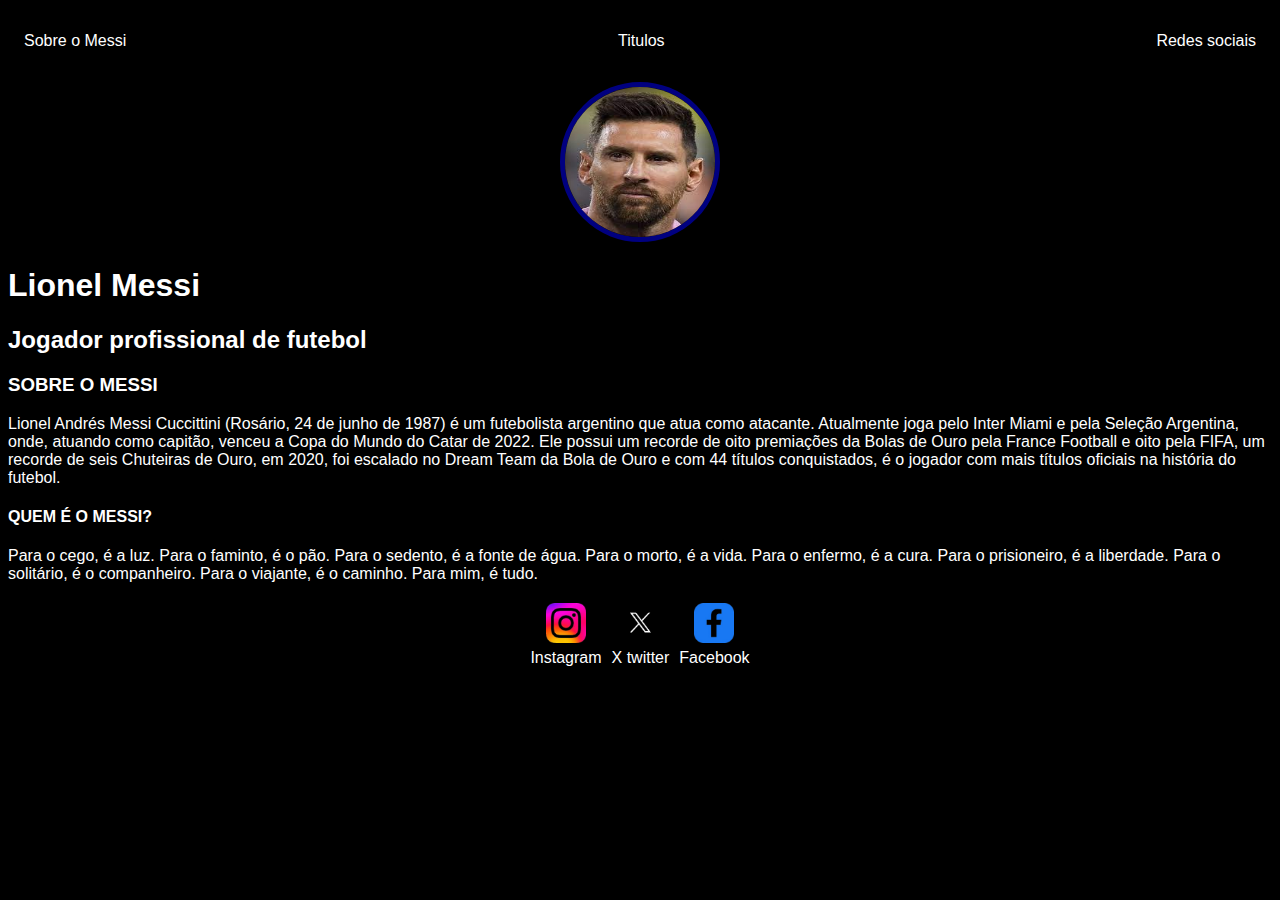
<file: index.html>
<!DOCTYPE html>
<html lang="pt">
<head>
    <meta charset="UTF-8">
    <meta name="viewport" content="width=device-width, initial-scale=1.0">
    <title>Meci</title>
    <link rel="stylesheet" href="index.css"
</head>
<body>
 <nav> 
    <ul>
        <li>
            <a href="index.html">Sobre o Messi</a>
        </li><li>
            <a href="project.html">Titulos</a>
        </li><li>
            <a href="socialmedia.html">Redes sociais</a>
        </li>
    </ul>
 </nav>

 <header>
    <div class="center"> 
        <img src="./img/IMG 1.jpg"></img>
    </div>
    <h1>Lionel Messi</h1>
    <h2>Jogador profissional de futebol</h2>
 </header>

 <main>
<section>
    <h3>SOBRE O MESSI</h3>
    <p>
        Lionel Andrés Messi Cuccittini (Rosário, 24 de junho de 1987) é um futebolista argentino que atua como atacante. Atualmente joga pelo Inter Miami e pela Seleção Argentina, onde, atuando como capitão, venceu a Copa do Mundo do Catar de 2022. Ele possui um recorde de oito premiações da Bolas de Ouro pela France Football e oito pela FIFA, um recorde de seis Chuteiras de Ouro, em 2020, foi escalado no Dream Team da Bola de Ouro e com 44 títulos conquistados, é o jogador com mais títulos oficiais na história do futebol.
    </p>

    <h4>QUEM É O MESSI?</h4>
    <p>Para o cego, é a luz.
        Para o faminto, é o pão.
        Para o sedento, é a fonte de água.
        Para o morto, é a vida.
        Para o enfermo, é a cura.
        Para o prisioneiro, é a liberdade.
        Para o solitário, é o companheiro.
        Para o viajante, é o caminho.
        Para mim, é tudo.

    </p>

</section>

 </main>
 <footer>
 <a href="https://www.instagram.com/leomessi/" target="_blank" rel="noopener noreferrer">
    <img src="./img/IMG2-removebg-preview.png"></img>
    <p>Instagram</p>
 </a>
 <a href="https://twitter.com/MessiLeoBrasil" target="_blank" rel="noopener noreferrer">
    <img src="./img/IMG3.png"></img>
    <p>X twitter</p>
 </a>
 <a href="https://www.facebook.com/leomessi" target="_blank" rel="noopener noreferrer">
    <img src="./img/IMG4-removebg-preview.png"></img>
    <p>Facebook</p>
 </a>
 </footer>
</body>
</html>
</file>
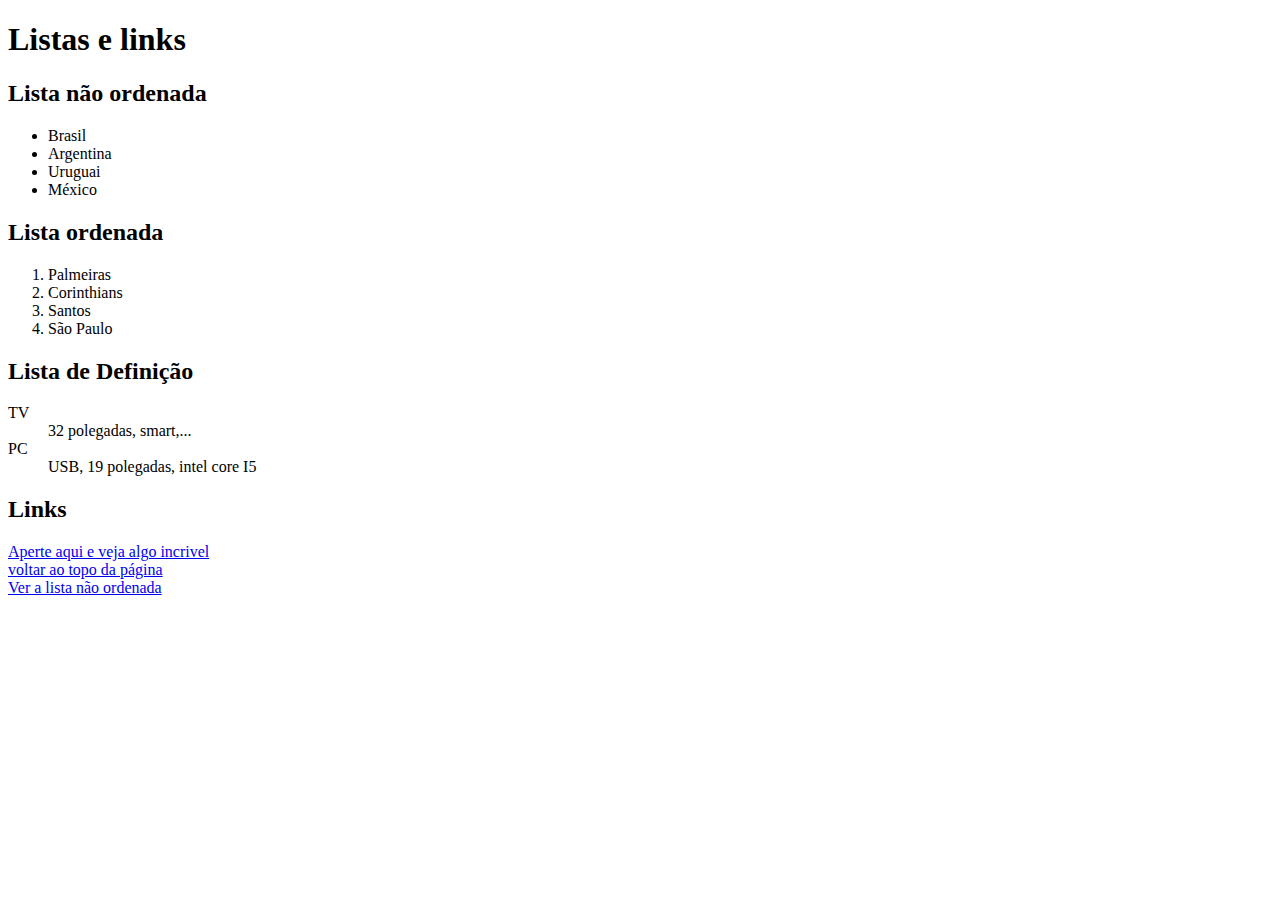
<file: PROJETINHO/index.html>
<!DOCTYPE html>
<html lang="pt-br">
<head>
            <title>HTML - Listas e links</title>
            <meta charset="UTF-8">
</head>
<body>
    <h1> Listas e links </h1>
    
    <h2 id="lista-nao-ordenada">Lista não ordenada</h2>
    <ul>
        <li>Brasil</li>
        <li>Argentina</li>
        <li>Uruguai</li>
        <li>México</li>
    </ul>

    <h2>Lista ordenada</h2>
    <ol>
        <li>Palmeiras</li>
        <li>Corinthians</li>
        <li>Santos</li>
        <li>São Paulo</li>
    </ol>

    <h2>Lista de Definição</h2>
    <dl>
        <dt>TV</dt>
        <dd>32 polegadas, smart,...</dd>
        <dt>PC</dt>
        <dd>USB, 19 polegadas, intel core I5</dd>
    </dl>

    <h2>Links</h2>

    <a href="https://www.youtube.com/watch?v=PHvhOPM_5ak">Aperte aqui e veja algo incrivel</a> <br>
    
    <a href="#top">voltar ao topo da página</a> <br>
    
    <a href="#lista-nao-ordenada">Ver a lista não ordenada</a> <br>
</body>

</html>
</file>
<file: index.css>
body {
    color:white;
   background-color:black;
   font-family: Arial, Helvetica, sans-serif;
}

ul{
display: flex;
justify-content: space-between;
list-style-type: none;
padding: 16px;
}

a {
color:white;
text-decoration: none;

}

header img {
width: 150px;
height: 150px;
border-radius: 50%;
border: 5px solid navy
}

.center {
    text-align: center;
}

h1 {color: white;


}

footer img {
    height: 40px;
    width: 40px;
}

footer{
 display: flex;
 justify-content: center;
}

footer {
    margin: 20px;
text-align: center;
}

footer p {
    margin-top: 2px;
    margin-inline: 5px;
}

nav a:hover {
    color: navy;
}
</file>
